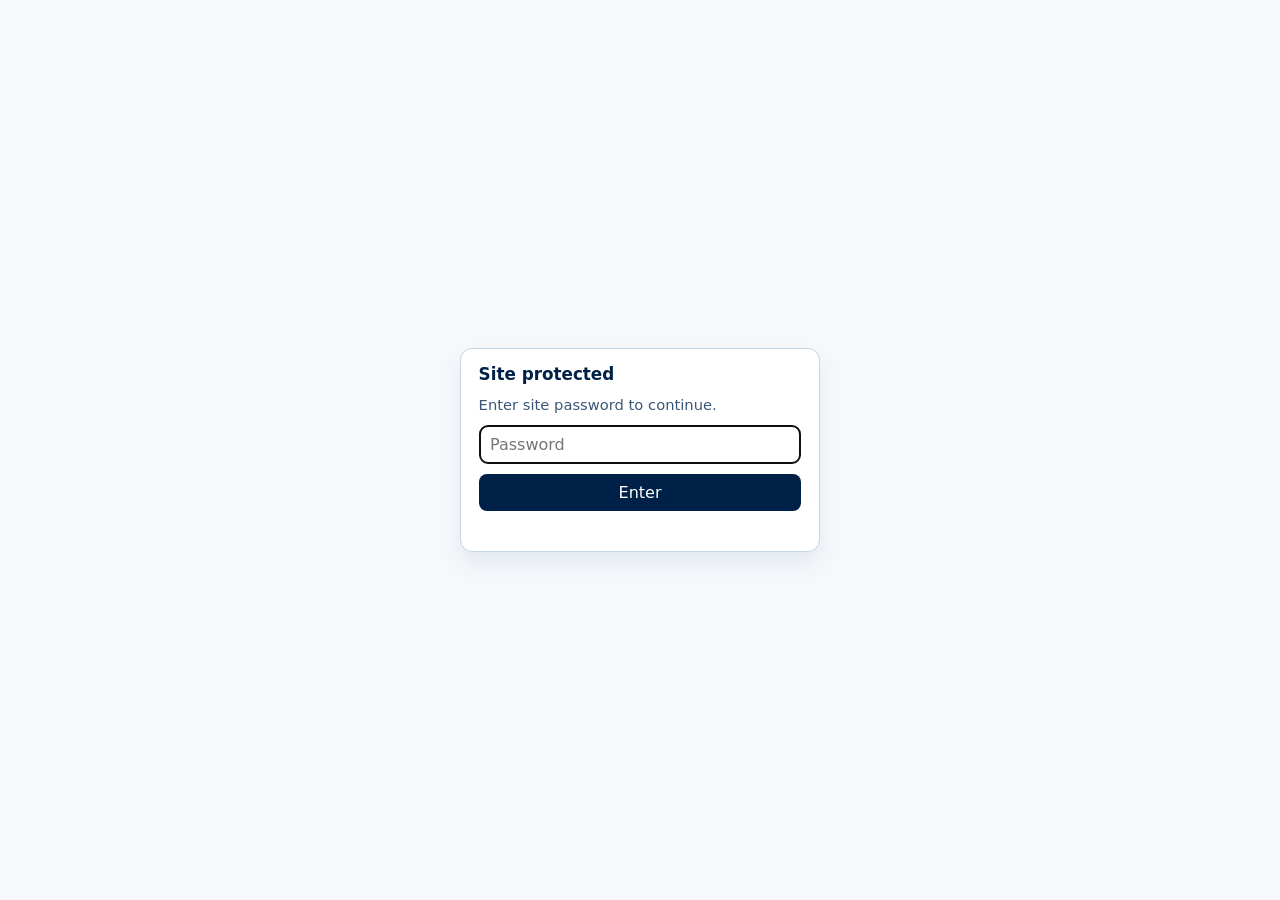
<file: index.html>
<!doctype html>
<html lang="en">
  <head>
    <meta charset="UTF-8" />
    <meta name="viewport" content="width=device-width, initial-scale=1" />
    <title>Abundant Illinois</title>
    <meta
      name="description"
      content="Abundant Illinois provides nonpartisan policy guidance and coalition advocacy for housing affordability and abundance."
    />
    <script>
      (function () {
        const key = "ai_preview_auth";
        if (window.sessionStorage.getItem(key) === "1") return;

        const style = document.createElement("style");
        style.textContent =
          "body{visibility:hidden!important;}#ai-auth-overlay{position:fixed;inset:0;display:grid;place-items:center;background:#f6f9fc;color:#002147;font-family:system-ui,sans-serif;z-index:2147483647;}#ai-auth-card{width:min(92vw,360px);padding:1rem 1.1rem;border:1px solid #c8d6e6;border-radius:12px;background:#fff;box-shadow:0 12px 24px rgba(0,33,71,.08)}#ai-auth-card h1{margin:0 0 .65rem;font-size:1.05rem}#ai-auth-card p{margin:0 0 .8rem;color:#3b5676;font-size:.92rem}#ai-auth-card input{width:100%;padding:.55rem .65rem;border:1px solid #b9cadd;border-radius:8px;font:inherit;box-sizing:border-box}#ai-auth-card button{margin-top:.65rem;width:100%;padding:.55rem .65rem;border:0;border-radius:8px;background:#002147;color:#fff;font:inherit;cursor:pointer}#ai-auth-error{margin-top:.55rem;color:#8a1e1e;font-size:.85rem;min-height:1.1em}";
        document.head.appendChild(style);

        const overlay = document.createElement("div");
        overlay.id = "ai-auth-overlay";
        overlay.innerHTML =
          '<form id="ai-auth-card"><h1>Site protected</h1><p>Enter site password to continue.</p><input id="ai-auth-input" type="password" autocomplete="current-password" placeholder="Password" /><button type="submit">Enter</button><div id="ai-auth-error" aria-live="polite"></div></form>';
        document.documentElement.appendChild(overlay);

        const form = overlay.querySelector("#ai-auth-card");
        const input = overlay.querySelector("#ai-auth-input");
        const error = overlay.querySelector("#ai-auth-error");
        input.focus();

        form.addEventListener("submit", function (event) {
          event.preventDefault();
          if (input.value === "build2026") {
            window.sessionStorage.setItem(key, "1");
            overlay.remove();
            style.remove();
            return;
          }
          window.sessionStorage.removeItem(key);
          error.textContent = "Incorrect password.";
          input.select();
        });
      })();
    </script>
    <link rel="preconnect" href="https://fonts.googleapis.com" />
    <link rel="preconnect" href="https://fonts.gstatic.com" crossorigin />
    <link href="https://fonts.googleapis.com/css2?family=Public+Sans:wght@400;500;600;700&display=swap" rel="stylesheet" />
    <link rel="icon" type="image/png" href="/abundantil%20fav.png" />
    <link rel="stylesheet" href="home.css" />
  </head>
  <body>
    <a class="skip-link" href="#main">Skip to content</a>

    <header class="site-header site-header-home">
      <div class="wrap header-row header-row-home">
        <a class="brand brand-home" href="/" aria-label="Abundant Illinois home">
          <img class="brand-logo" src="/abundantil%20logo.png" alt="Abundant Illinois" />
          <span class="brand-wordmark"><strong>ABUNDANT</strong> <span>ILLINOIS</span></span>
        </a>
      </div>
    </header>

    <main id="main">
      <section class="hero">
        <div class="wrap wrap-narrow">
          <p class="eyebrow">Statewide Coalition</p>
          <h1>Nonpartisan guidance for affordability and abundance across Illinois.</h1>
          <p class="lead">
            Abundant Illinois convenes supporters, translates policy into practical tools, and helps residents and organizations engage to help ensure Illinois is a place where people of all incomes can live, work, and thrive.
          </p>
        </div>
      </section>

      <section class="section panel">
        <div class="wrap wrap-narrow">
          <h2 class="section-heading">Current Policy Focus:</h2>
          <a class="entry-card entry-card-split entry-card-link" href="/housing/" aria-label="Go to Illinois BUILD Plan housing page">
            <div class="entry-copy">
              <h2>Illinois BUILD Plan</h2>
              <p>
                Read the coalition letter, explore the fact sheet, and take action in support of statewide housing affordability reforms.
              </p>
              <span class="btn btn-primary">Housing Page</span>
            </div>
            <div class="entry-image" aria-hidden="true">
              <img src="/housing-image.jpg" alt="" loading="lazy" decoding="async" />
            </div>
          </a>
        </div>
      </section>
    </main>

    <footer class="site-footer">
      <div class="wrap foot-row">
        <p>© 2026 Abundant Illinois</p>
      </div>
    </footer>
  </body>
</html>
</file>
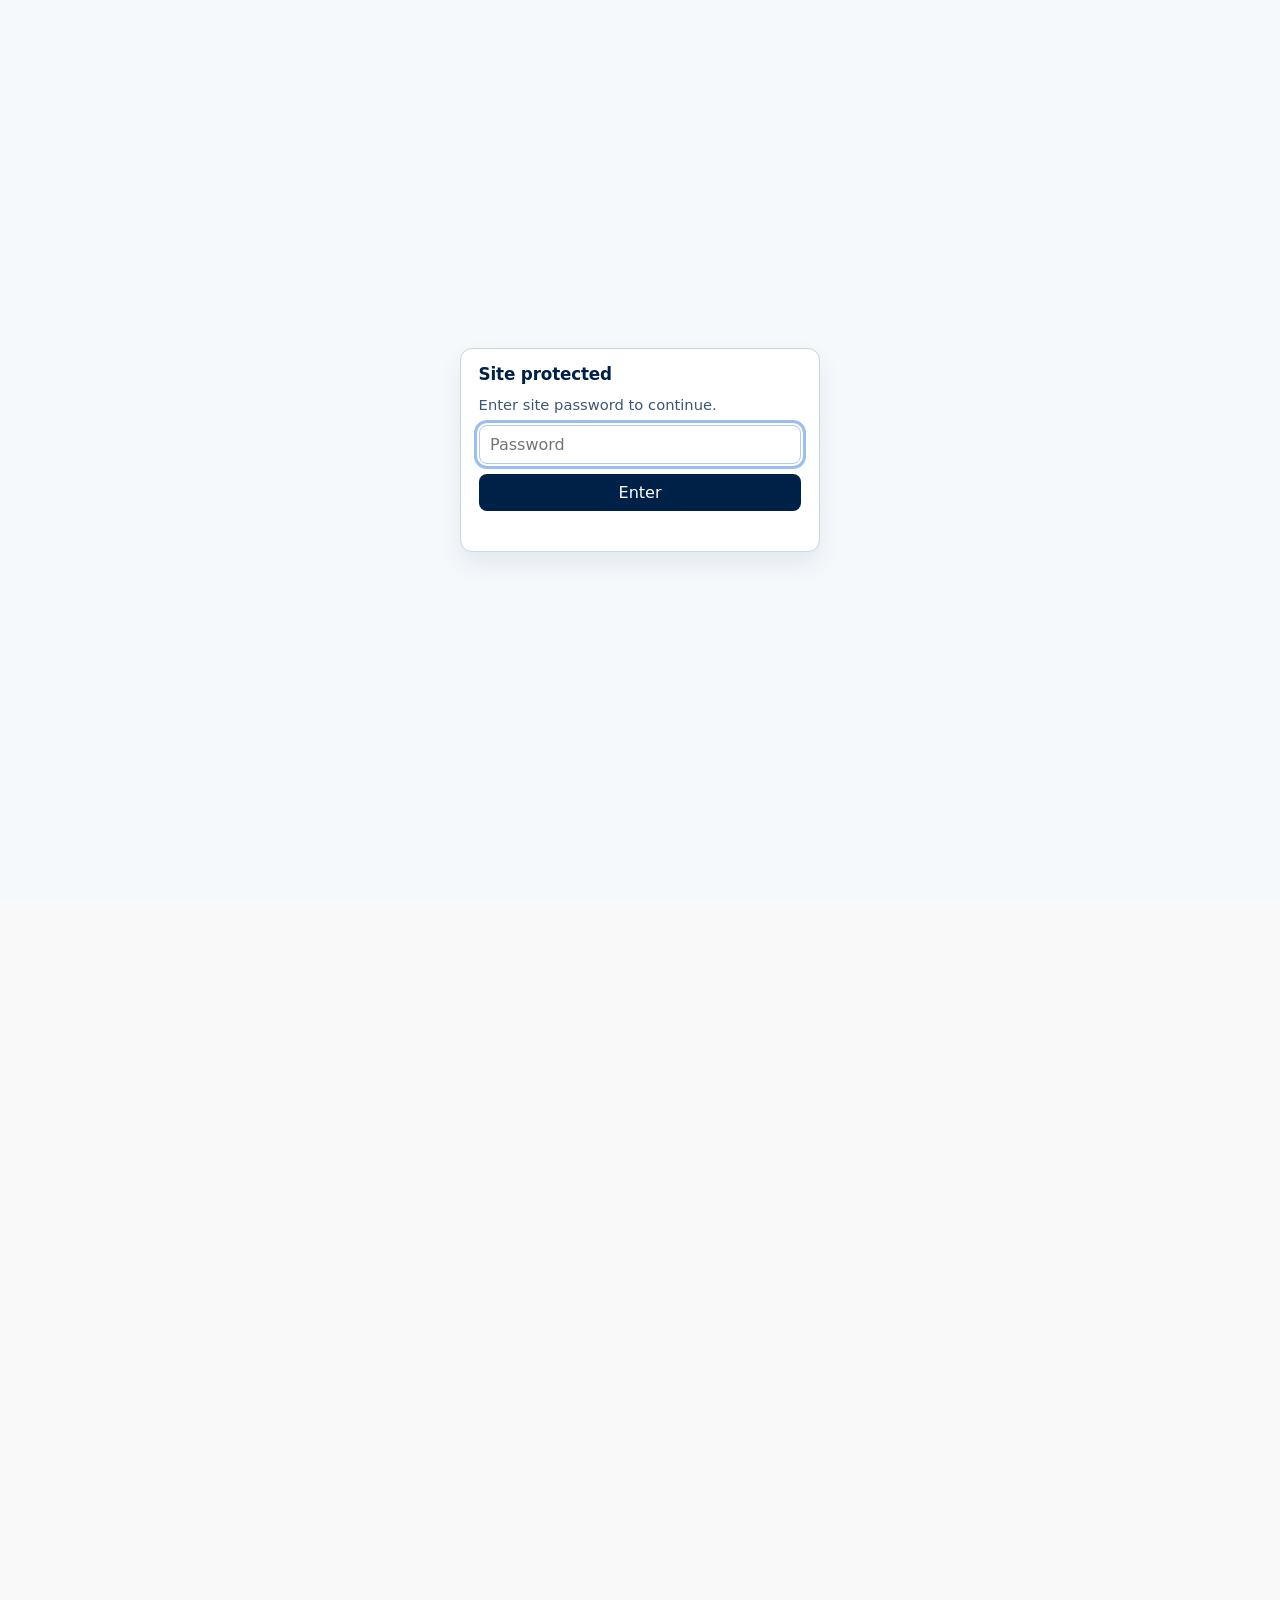
<file: housing/index.html>
<!doctype html>
<html lang="en">
  <head>
    <meta charset="UTF-8" />
    <meta name="viewport" content="width=device-width, initial-scale=1" />
    <title>Illinois BUILD Plan | Abundant Illinois</title>
    <meta
      name="description"
      content="Abundant Illinois: nonpartisan guidance, coalition resources, and action tools supporting the Illinois BUILD Plan and housing affordability."
    />
    <script>
      (function () {
        const key = "ai_preview_auth";
        if (window.sessionStorage.getItem(key) === "1") return;

        const style = document.createElement("style");
        style.textContent =
          "body{visibility:hidden!important;}#ai-auth-overlay{position:fixed;inset:0;display:grid;place-items:center;background:#f6f9fc;color:#002147;font-family:system-ui,sans-serif;z-index:2147483647;}#ai-auth-card{width:min(92vw,360px);padding:1rem 1.1rem;border:1px solid #c8d6e6;border-radius:12px;background:#fff;box-shadow:0 12px 24px rgba(0,33,71,.08)}#ai-auth-card h1{margin:0 0 .65rem;font-size:1.05rem}#ai-auth-card p{margin:0 0 .8rem;color:#3b5676;font-size:.92rem}#ai-auth-card input{width:100%;padding:.55rem .65rem;border:1px solid #b9cadd;border-radius:8px;font:inherit;box-sizing:border-box}#ai-auth-card button{margin-top:.65rem;width:100%;padding:.55rem .65rem;border:0;border-radius:8px;background:#002147;color:#fff;font:inherit;cursor:pointer}#ai-auth-error{margin-top:.55rem;color:#8a1e1e;font-size:.85rem;min-height:1.1em}";
        document.head.appendChild(style);

        const overlay = document.createElement("div");
        overlay.id = "ai-auth-overlay";
        overlay.innerHTML =
          '<form id="ai-auth-card"><h1>Site protected</h1><p>Enter site password to continue.</p><input id="ai-auth-input" type="password" autocomplete="current-password" placeholder="Password" /><button type="submit">Enter</button><div id="ai-auth-error" aria-live="polite"></div></form>';
        document.documentElement.appendChild(overlay);

        const form = overlay.querySelector("#ai-auth-card");
        const input = overlay.querySelector("#ai-auth-input");
        const error = overlay.querySelector("#ai-auth-error");
        input.focus();

        form.addEventListener("submit", function (event) {
          event.preventDefault();
          if (input.value === "build2026") {
            window.sessionStorage.setItem(key, "1");
            overlay.remove();
            style.remove();
            return;
          }
          window.sessionStorage.removeItem(key);
          error.textContent = "Incorrect password.";
          input.select();
        });
      })();
    </script>
    <link rel="preconnect" href="https://fonts.googleapis.com" />
    <link rel="preconnect" href="https://fonts.gstatic.com" crossorigin />
    <link href="https://fonts.googleapis.com/css2?family=Public+Sans:wght@400;500;600;700&display=swap" rel="stylesheet" />
    <link rel="icon" type="image/png" href="/abundantil%20fav.png" />
    <link rel="stylesheet" href="styles.css" />
  </head>
  <body>
    <a class="skip-link" href="#main">Skip to content</a>

    <header class="site-header">
      <div class="wrap header-row">
        <a class="brand brand-housing" href="/" aria-label="Abundant Illinois home">
          <img class="brand-logo" src="/abundantil%20logo.png" alt="Abundant Illinois" />
          <span class="brand-wordmark"><strong>ABUNDANT</strong> <span>ILLINOIS</span></span>
        </a>
        <button class="menu-toggle" type="button" aria-expanded="false" aria-controls="site-nav" aria-label="Open navigation menu">
          <span class="menu-icon" aria-hidden="true">☰</span>
        </button>
        <nav class="site-nav" id="site-nav" aria-label="Primary">
          <a href="#overview">Overview</a>
          <a href="#facts">Fact Sheet</a>
          <a href="#letter">Letter</a>
          <a href="#supporters">Supporters</a>
          <a href="#myths">Myths</a>
          <a href="#resources">Resources</a>
          <a href="/housing/take-action/">Take Action</a>
        </nav>
      </div>
    </header>

    <main id="main">
      <section class="hero" id="overview">
        <div class="wrap">
          <div class="hero-split" role="region" aria-label="Illinois BUILD Plan overview">
            <div class="hero-copy">
              <p class="eyebrow">Illinois BUILD Plan</p>
              <h1>Housing affordability and abundance for Illinois</h1>
              <p class="lead">
                Illinois faces a statewide housing shortage that is driving up costs for working families, seniors, and young people.
                Governor Pritzker's BUILD Plan is an urgent, practical framework to expand housing supply, legalize more attainable
                housing types, and reduce barriers that prevent homes from being built. This page provides clear, nonpartisan guidance
                and coalition resources to help advance that work. Our coalition supports enactment of BUILD legislation to strengthen
                local economies, improve affordability, and help ensure Illinois is a place where people of all incomes can live, work,
                and thrive.
              </p>
              <div class="hero-actions">
                <a class="btn btn-primary" href="#letter">Read The Letter</a>
                <a class="btn btn-soft" href="#supporters">Join The Coalition</a>
              </div>
            </div>
            <div class="hero-image" aria-hidden="true">
              <img src="/housing-image.jpg" alt="" loading="eager" decoding="async" />
            </div>
          </div>
        </div>
      </section>

      <section class="section" id="facts">
        <div class="wrap">
          <h2>Fact Sheet</h2>
          <div class="fact-grid">
            <article class="fact-card">
              <h3>Statewide standards with local implementation</h3>
              <p>
                BUILD can establish a predictable statewide baseline while preserving local planning choices and infrastructure coordination.
              </p>
            </article>
            <article class="fact-card">
              <h3>Housing supply is an affordability issue</h3>
              <p>
                Expanding legal pathways for homes across price points is core to reducing long-term cost pressure on households.
              </p>
            </article>
            <article class="fact-card">
              <h3>Incremental housing broadens participation</h3>
              <p>
                Missing-middle and ADU reforms support homeowners, nonprofits, and small builders in addition to larger developers.
              </p>
            </article>
            <article class="fact-card">
              <h3>Predictability improves planning outcomes</h3>
              <p>
                Clear permitting expectations reduce uncertainty, improve timelines, and help communities plan growth responsibly.
              </p>
            </article>
            <article class="fact-card">
              <h3>Illinois faces a measurable housing supply gap</h3>
              <p>
                The state's affordability crisis reflects a real production shortfall, requiring sustained homebuilding across regions and housing types.
              </p>
            </article>
            <article class="fact-card">
              <h3>Affordability and economic growth are linked</h3>
              <p>
                When homes are unavailable or unaffordable, employers struggle to attract workers and communities lose long-term competitiveness.
              </p>
            </article>
          </div>
        </div>
      </section>

      <section class="section panel" id="letter">
        <div class="wrap">
          <h2>Coalition Letter</h2>
          <article class="letter letter-full" id="letter-text">
            <p>Dear Members of the Illinois General Assembly,</p>
            <p>
              We write as organizations, civic leaders, housing practitioners, employers, and residents from across Illinois to express
              our strong support for Governor JB Pritzker's Building Up Illinois Developments (BUILD) plan. Illinois families in every
              region are facing rising housing costs, limited options, and increasing pressure on household budgets. Too many workers
              cannot afford to live near jobs. Too many seniors cannot downsize in their own communities. Too many young families are
              priced out before they can put down roots.
            </p>
            <p>
              BUILD is a practical response to this statewide challenge. It aims to expand housing supply, legalize more attainable
              housing types, and reduce unnecessary barriers that prevent homes from being built. These are not abstract reforms. They
              are the basic tools Illinois needs to produce homes people can actually afford.
            </p>
            <p>
              We support policies that allow missing-middle housing, expand opportunities for accessory dwelling units, and create more 
              predictable approval pathways. We need to build <a href="https://www.illinoisepi.org/2025/06/24/you-cant-buy-what-you-cant-afford-illinois-housing-shortage-and-ways-to-fix-it/" target="_blank" rel="noopener noreferrer">227,000 new homes</a> over the next five years to keep pace with demand; we’ll 
              only accomplish this if we work together to that end. Illinois cannot solve a statewide housing shortage one variance at a time.
            </p>
            <p>
              We also recognize municipal concerns about infrastructure, administration, and implementation capacity. Those concerns are
              real, and they are best addressed by clear standards, transparent timelines, and technical support, not by preserving
              rules that prevent homes from being built. A stronger statewide housing framework will help communities plan proactively,
              reduce uncertainty for residents and builders, and align housing growth with economic development goals. These reforms
              will help teachers, nurses, tradespeople, and students find stable homes in every region.
            </p>
            <p>
              We respectfully urge you to support and advance BUILD legislation during this session. Passing these reforms will
              strengthen local economies, improve affordability, and help ensure that Illinois is a place where people of all incomes
              can live, work, and thrive.
            </p>
            <p>Sincerely,<br />The Abundant Illinois Coalition</p>
          </article>
        </div>
      </section>

      <section class="section" id="supporters">
        <div class="wrap">
          <h2>Coalition Supporters</h2>
          <div class="supporter-grid">
            <span>[Housing Industry]</span>
            <span>[Realtor Association]</span>
            <span>[Equity Group]</span>
            <span>[Regional Urbanist]</span>
            <span>[Transit Advocate]</span>
            <button class="supporter-join-pill" type="button" data-open-join data-sign-type="organization">Join The Coalition</button>
          </div>
          <blockquote class="supporter-quote">
            <p>
              "For the past six years, our members have been the leading voice at the Capitol and in local city and village halls advocating for common-sense solutions to our state's housing crisis. We are pleased to see the governor embrace the roadmap we have proposed - specifically the expansion of ADUs and zoning flexibility for 'missing middle' housing."
            </p>
            <cite><a href="https://chicagoagentmagazine.com/2026/02/18/pritzker-comprehensive-housing-plan/" target="_blank" rel="noopener noreferrer">Jeff Baker</a>, CEO of Illinois REALTORS</cite>
          </blockquote>
        </div>
      </section>

      <section class="section panel" id="myths">
        <div class="wrap">
          <h2>Myths and Reality</h2>
          <div class="fact-grid">
            <article class="fact-card">
              <h3>Myth: More homes do not improve affordability.</h3>
              <p>
                <strong>Reality:</strong> Expanding supply across housing types is a core strategy for reducing long-term cost pressure.
                <br />
                <span class="fact-source">(<a href="https://www.theatlantic.com/ideas/2026/02/housing-crisis-rich-poor-building/686086/" target="_blank" rel="noopener noreferrer">The Atlantic</a>; <a href="https://www.journals.uchicago.edu/doi/full/10.1086/733977" target="_blank" rel="noopener noreferrer">Journal of Political Economy</a>)</span>
              </p>
            </article>
            <article class="fact-card">
              <h3>Myth: Housing reforms only benefit large developers.</h3>
              <p>
                <strong>Reality:</strong> Missing-middle and ADU pathways create opportunities for homeowners, nonprofits, and small builders.
                <br />
                <span class="fact-source">(<a href="https://www.nlc.org/article/2024/01/23/what-is-missing-middle-housing/" target="_blank" rel="noopener noreferrer">National League of Cities</a>; <a href="https://ternercenter.berkeley.edu/research-and-policy/unlocking-missing-middle/" target="_blank" rel="noopener noreferrer">Terner Center</a>)</span>
              </p>
            </article>
            <article class="fact-card">
              <h3>Myth: Predictable standards prevent local planning.</h3>
              <p>
                <strong>Reality:</strong> A clear statewide baseline can coexist with local implementation and infrastructure planning.
                <br />
                <span class="fact-source">(<a href="https://www.pew.org/en/research-and-analysis/articles/2025/09/15/state-legislatures-make-bipartisan-breakthroughs-on-policies-that-promote-housing" target="_blank" rel="noopener noreferrer">Pew</a>)</span>
              </p>
            </article>
            <article class="fact-card">
              <h3>Myth: Incremental infill creates unmanaged growth.</h3>
              <p>
                <strong>Reality:</strong> Transparent rules reduce uncertainty and support better long-range planning outcomes.
                <br />
                <span class="fact-source">(<a href="https://www.pew.org/en/research-and-analysis/issue-briefs/2024/08/reforms-spur-faster-housing-approvals-in-california" target="_blank" rel="noopener noreferrer">Pew</a>; <a href="https://archive.strongtowns.org/journal/2024/5/6/how-to-start-strengthening-your-town-with-incremental-development" target="_blank" rel="noopener noreferrer">Strong Towns</a>)</span>
              </p>
            </article>
          </div>
        </div>
      </section>

      <section class="section" id="video">
        <div class="wrap">
          <h2>BUILD Plan Introduction</h2>
          <p class="section-intro">From Gov. Pritzker's State of the State address.</p>
          <div class="video-wrap">
            <iframe
              src="https://www.youtube-nocookie.com/embed/NgNH-Ry87s4"
              title="Abundant Illinois Housing Briefing"
              loading="lazy"
              allow="accelerometer; autoplay; clipboard-write; encrypted-media; gyroscope; picture-in-picture; web-share"
              referrerpolicy="strict-origin-when-cross-origin"
              allowfullscreen
            ></iframe>
          </div>
        </div>
      </section>

      <section class="section" id="resources">
        <div class="wrap">
          <h2>Statements & Resources</h2>
          <div class="resource-grid">
            <a class="resource-card-link" href="/housing/take-action/#key-bills">
              <h3>Track Key BUILD Bills</h3>
              <p>View concise summaries and direct bill links for the core BUILD legislation on our Take Action page.</p>
            </a>
            <a class="resource-card-link" href="https://www.illinoisrealtors.org/blog/governor-jb-pritzker-included-illinois-realtors-long-standing-housing-priorities-in-his-2026-state-budget/" target="_blank" rel="noopener noreferrer">
              <h3>Illinois REALTORS Statement on 2026 Budget Housing Priorities</h3>
              <p>Public statement highlighting support for key housing supply priorities in the Governor's budget framework.</p>
            </a>
            <a class="resource-card-link" href="https://www.illinoisrealtors.org/advocacy/housing/" target="_blank" rel="noopener noreferrer">
              <h3>Illinois REALTORS Housing Advocacy Hub</h3>
              <p>Central page outlining policy positions and advocacy materials related to housing affordability and production.</p>
            </a>
            <a class="resource-card-link" href="https://www.chicagotribune.com/2026/02/26/kam-buckner-jb-pritzker-illinois-housing-supply-local-authority-zoning/" target="_blank" rel="noopener noreferrer">
              <h3>Chicago Tribune Editorial Board: Illinois Confronts Its Housing Shortage - At Last</h3>
              <p>Editorial board perspective supporting statewide housing reforms to expand supply and improve affordability across Illinois.</p>
            </a>
            <a class="resource-card-link" href="https://housingactionil.org/blog/2026/02/19/statement-on-building-up-illinois-developments-from-housing-organizations/" target="_blank" rel="noopener noreferrer">
              <h3>Housing Action Illinois: BUILD Statement from Housing Organizations</h3>
              <p>Coalition-facing statement describing support from housing-focused organizations for BUILD reforms.</p>
            </a>
            <a class="resource-card-link" href="https://www.illinoisepi.org/2025/06/24/you-cant-buy-what-you-cant-afford-illinois-housing-shortage-and-ways-to-fix-it/" target="_blank" rel="noopener noreferrer">
              <h3>Illinois EPI: Housing Shortage and Affordability Analysis</h3>
              <p>Research-focused summary of Illinois housing supply constraints and policy options to address affordability pressures.</p>
            </a>
            <a class="resource-card-link" href="https://citythatworks.substack.com/p/governor-pritzkers-housing-plan-takes" target="_blank" rel="noopener noreferrer">
              <h3>City That Works: Commentary on Governor Pritzker's Housing Plan</h3>
              <p>Policy commentary discussing the structure and implications of the Governor's statewide housing proposal.</p>
            </a>
          </div>
        </div>
      </section>
    </main>

    <div class="modal-backdrop" id="join-modal" aria-hidden="true">
      <div class="modal" role="dialog" aria-modal="true" aria-labelledby="join-modal-title">
        <button class="modal-close" type="button" data-close-join aria-label="Close">×</button>
        <h2 id="join-modal-title">Join The Coalition</h2>
        <p class="section-intro">Sign in support of the Illinois BUILD Plan as an organization or an individual.</p>

        <form id="join-form">
          <fieldset>
            <legend>Sign as</legend>
            <label><input type="radio" name="support_type" value="organization" checked /> Organization</label>
            <label><input type="radio" name="support_type" value="individual" /> Individual</label>
          </fieldset>

          <label>
            Name
            <input required name="name" type="text" />
          </label>

          <label class="org-only">
            Organization Name
            <input name="organization" type="text" />
          </label>

          <label>
            Email
            <input required name="email" type="email" />
          </label>

          <label>
            City / Region
            <input name="region" type="text" />
          </label>

          <label class="org-only">
            Website
            <input name="website" type="url" placeholder="https://" />
          </label>

          <button class="btn btn-primary" type="submit">Submit Sign-On</button>
          <p class="note" id="join-note">Submit once and we will follow up with next steps.</p>
          <p class="note">Questions about joining the coalition? Email <a href="mailto:abundantillinois@gmail.com">abundantillinois@gmail.com</a>.</p>
        </form>
      </div>
    </div>

    <footer class="site-footer">
      <div class="wrap foot-row">
        <p>© 2026 Abundant Illinois</p>
      </div>
    </footer>

    <script src="script.js"></script>
  </body>
</html>
</file>
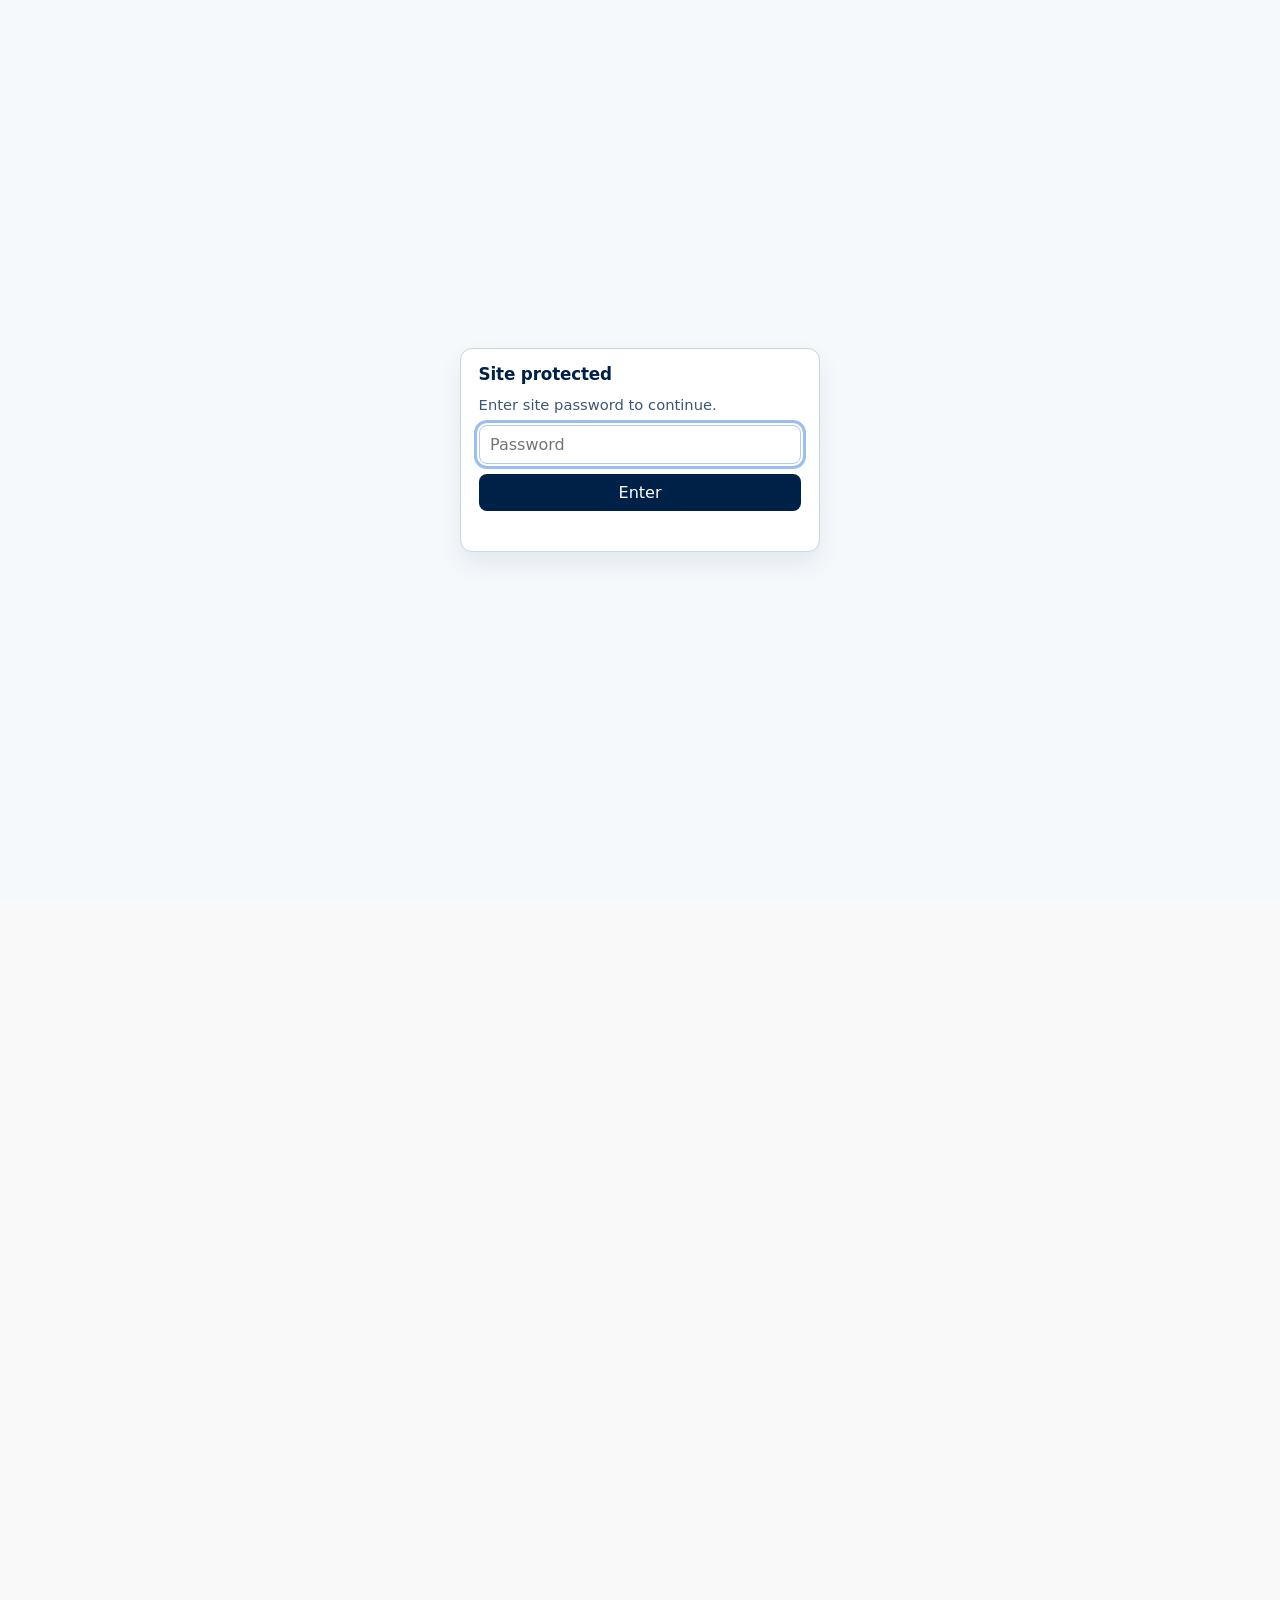
<file: housing/take-action/index.html>
<!doctype html>
<html lang="en">
  <head>
    <meta charset="UTF-8" />
    <meta name="viewport" content="width=device-width, initial-scale=1" />
    <title>Take Action | Illinois BUILD Plan</title>
    <meta
      name="description"
      content="Take action in support of Illinois BUILD Plan housing affordability reforms: contact your legislator and sign the coalition letter."
    />
    <script>
      (function () {
        const key = "ai_preview_auth";
        if (window.sessionStorage.getItem(key) === "1") return;

        const style = document.createElement("style");
        style.textContent =
          "body{visibility:hidden!important;}#ai-auth-overlay{position:fixed;inset:0;display:grid;place-items:center;background:#f6f9fc;color:#002147;font-family:system-ui,sans-serif;z-index:2147483647;}#ai-auth-card{width:min(92vw,360px);padding:1rem 1.1rem;border:1px solid #c8d6e6;border-radius:12px;background:#fff;box-shadow:0 12px 24px rgba(0,33,71,.08)}#ai-auth-card h1{margin:0 0 .65rem;font-size:1.05rem}#ai-auth-card p{margin:0 0 .8rem;color:#3b5676;font-size:.92rem}#ai-auth-card input{width:100%;padding:.55rem .65rem;border:1px solid #b9cadd;border-radius:8px;font:inherit;box-sizing:border-box}#ai-auth-card button{margin-top:.65rem;width:100%;padding:.55rem .65rem;border:0;border-radius:8px;background:#002147;color:#fff;font:inherit;cursor:pointer}#ai-auth-error{margin-top:.55rem;color:#8a1e1e;font-size:.85rem;min-height:1.1em}";
        document.head.appendChild(style);

        const overlay = document.createElement("div");
        overlay.id = "ai-auth-overlay";
        overlay.innerHTML =
          '<form id="ai-auth-card"><h1>Site protected</h1><p>Enter site password to continue.</p><input id="ai-auth-input" type="password" autocomplete="current-password" placeholder="Password" /><button type="submit">Enter</button><div id="ai-auth-error" aria-live="polite"></div></form>';
        document.documentElement.appendChild(overlay);

        const form = overlay.querySelector("#ai-auth-card");
        const input = overlay.querySelector("#ai-auth-input");
        const error = overlay.querySelector("#ai-auth-error");
        input.focus();

        form.addEventListener("submit", function (event) {
          event.preventDefault();
          if (input.value === "build2026") {
            window.sessionStorage.setItem(key, "1");
            overlay.remove();
            style.remove();
            return;
          }
          window.sessionStorage.removeItem(key);
          error.textContent = "Incorrect password.";
          input.select();
        });
      })();
    </script>
    <link rel="preconnect" href="https://fonts.googleapis.com" />
    <link rel="preconnect" href="https://fonts.gstatic.com" crossorigin />
    <link href="https://fonts.googleapis.com/css2?family=Public+Sans:wght@400;500;600;700&display=swap" rel="stylesheet" />
    <link rel="icon" type="image/png" href="/abundantil%20fav.png" />
    <link rel="stylesheet" href="../styles.css" />
  </head>
  <body>
    <a class="skip-link" href="#main">Skip to content</a>

    <header class="site-header">
      <div class="wrap header-row">
        <a class="brand brand-housing" href="/" aria-label="Abundant Illinois home">
          <img class="brand-logo" src="/abundantil%20logo.png" alt="Abundant Illinois" />
          <span class="brand-wordmark"><strong>ABUNDANT</strong> <span>ILLINOIS</span></span>
        </a>
        <button class="menu-toggle" type="button" aria-expanded="false" aria-controls="site-nav" aria-label="Open navigation menu">
          <span class="menu-icon" aria-hidden="true">☰</span>
        </button>
        <nav class="site-nav" id="site-nav" aria-label="Primary">
          <a href="/housing/#overview">Overview</a>
          <a href="/housing/#facts">Fact Sheet</a>
          <a href="/housing/#letter">Letter</a>
          <a href="/housing/#supporters">Supporters</a>
          <a href="/housing/#myths">Myths</a>
          <a href="/housing/#resources">Resources</a>
          <a href="/housing/take-action/">Take Action</a>
        </nav>
      </div>
    </header>

    <main id="main">
      <section class="hero" id="overview">
        <div class="wrap action-hero">
          <p class="eyebrow">Take Action</p>
          <h1>Support the Illinois BUILD Plan</h1>
          <p class="lead">
            Use the links below to contact your legislators and add your support as an individual or on behalf of your organization.
          </p>
        </div>
      </section>

      <section class="section">
        <div class="wrap action-grid-two">
          <article class="fact-card action-card-clean">
            <h2>Sign The Letter</h2>
            <p>
              Add your support for BUILD as an individual or as an organization, and join the coalition backing enactment this session.
            </p>
            <div class="hero-actions">
              <button class="btn btn-primary" type="button" data-open-join data-sign-type="organization">Sign as Organization</button>
              <button class="btn btn-soft" type="button" data-open-join data-sign-type="individual">Sign as Individual</button>
              <a class="btn btn-soft" href="/housing/#letter">Read The Letter</a>
            </div>
          </article>

          <article class="fact-card action-card-clean contact-card">
            <div class="contact-split">
              <section class="contact-pane">
                <h2>Contact Your Legislator</h2>
                <p>
                  Ask your Senator and Representative to support BUILD legislation that strengthens housing affordability and abundance.
                </p>
                <a class="btn btn-primary" href="https://experience.arcgis.com/experience/b62f98ad44314d18ade2545833aa498a/" target="_blank" rel="noopener noreferrer">Find My Legislator</a>
              </section>
              <section class="contact-pane script-pane">
                <h2>Sample Script</h2>
                <p class="script-note">
                  "Hello, my name is [Name], and I live in [City]. I am asking [Legislator] to support BUILD housing reforms that increase housing supply across Illinois, including missing-middle housing and ADU pathways. Please prioritize practical policies that improve affordability and implementation clarity this session."
                </p>
              </section>
            </div>
          </article>

          <article class="fact-card action-card-clean" id="key-bills">
            <h2>Key BUILD Bills</h2>
            <p>Our coalition supports each of the following BUILD bills:</p>
            <div class="bills-grid">
              <article>
                <h3>Comprehensive Housing Reforms</h3>
                <p class="bill-name"><a href="https://www.ilga.gov/Legislation/BillStatus?GAID=18&DocNum=5626&DocTypeID=HB&LegId=0&SessionID=114" target="_blank" rel="noopener noreferrer">HB 5626: BUILD PACKAGE (OMNIBUS)</a></p>
                <p>Advances a comprehensive set of reforms including middle housing, ADUs, streamlined permitting, right-sized parking standards, and impact-fee consistency to expand housing supply statewide.</p>
              </article>
              <article>
                <h3>Middle Housing</h3>
                <p class="bill-name"><a href="https://www.ilga.gov/legislation/BillStatus?DocNum=4060&GAID=18&DocTypeID=SB&LegID=167733&SessionID=114" target="_blank" rel="noopener noreferrer">SB 4060: MUNI CD-MIDDLE HOUSING</a></p>
                <p>Legalizes middle-housing options on residential lots statewide and expands choice for duplexes, triplexes, fourplexes, and cottage clusters.</p>
              </article>
              <article>
                <h3>Building Codes - Stairs</h3>
                <p class="bill-name"><a href="https://www.ilga.gov/legislation/BillStatus?DocNum=4061&GAID=18&DocTypeID=SB&LegID=167735&SessionID=114" target="_blank" rel="noopener noreferrer">SB 4061: CTY/MUNI BUILDING CODES-STAIRS</a></p>
                <p>Enables single-stair multifamily buildings up to six stories with strong life-safety standards, supporting more practical small-site housing.</p>
              </article>
              <article>
                <h3>Impact Fee Standards</h3>
                <p class="bill-name"><a href="https://www.ilga.gov/legislation/BillStatus?DocNum=4062&GAID=18&DocTypeID=SB&LegID=167735&SessionID=114" target="_blank" rel="noopener noreferrer">SB 4062: IMPACT FEE STANDARDS</a></p>
                <p>Creates a consistent statewide framework for impact-fee calculations and public reporting, improving predictability for housing development.</p>
              </article>
              <article>
                <h3>Plans and Inspections</h3>
                <p class="bill-name"><a href="https://www.ilga.gov/legislation/BillStatus?DocNum=4063&GAID=18&DocTypeID=SB&LegID=167741&SessionID=114" target="_blank" rel="noopener noreferrer">SB 4063: MUNI CD-BUILDING PLANS/INSPECT</a></p>
                <p>Creates clearer review timelines and allows qualified third-party review or inspection to keep housing projects moving predictably.</p>
              </article>
              <article>
                <h3>Residential Parking</h3>
                <p class="bill-name"><a href="https://www.ilga.gov/legislation/BillStatus?DocNum=4064&GAID=18&DocTypeID=SB&LegID=167742&SessionID=114" target="_blank" rel="noopener noreferrer">SB 4064: MUNI CD-RESIDENTIAL PARKING</a></p>
                <p>Right-sizes parking standards so housing can be delivered at lower cost and with more flexibility for different project types.</p>
              </article>
              <article>
                <h3>Accessory Dwellings</h3>
                <p class="bill-name"><a href="https://www.ilga.gov/legislation/BillStatus?DocNum=4071&GAID=18&DocTypeID=SB&LegID=167864&SessionID=114" target="_blank" rel="noopener noreferrer">SB 4071: MUNI CD-ACCESSORY DWELLINGS</a></p>
                <p>Expands opportunities for ADUs across single-family areas, supporting gentle density and more housing choices for homeowners and renters.</p>
              </article>
            </div>
          </article>
        </div>
      </section>
    </main>

    <div class="modal-backdrop" id="join-modal" aria-hidden="true">
      <div class="modal" role="dialog" aria-modal="true" aria-labelledby="join-modal-title">
        <button class="modal-close" type="button" data-close-join aria-label="Close">×</button>
        <h2 id="join-modal-title">Join The Coalition</h2>
        <p class="section-intro">Sign in support of the Illinois BUILD Plan as an organization or an individual.</p>

        <form id="join-form">
          <fieldset>
            <legend>Sign as</legend>
            <label><input type="radio" name="support_type" value="organization" checked /> Organization</label>
            <label><input type="radio" name="support_type" value="individual" /> Individual</label>
          </fieldset>

          <label>
            Name
            <input required name="name" type="text" />
          </label>

          <label class="org-only">
            Organization Name
            <input name="organization" type="text" />
          </label>

          <label>
            Email
            <input required name="email" type="email" />
          </label>

          <label>
            City / Region
            <input name="region" type="text" />
          </label>

          <label class="org-only">
            Website
            <input name="website" type="url" placeholder="https://" />
          </label>

          <button class="btn btn-primary" type="submit">Submit Sign-On</button>
          <p class="note" id="join-note">Submit once and we will follow up with next steps.</p>
          <p class="note">Questions about joining the coalition? Email <a href="mailto:abundantillinois@gmail.com">abundantillinois@gmail.com</a>.</p>
        </form>
      </div>
    </div>

    <footer class="site-footer">
      <div class="wrap foot-row">
        <p>© 2026 Abundant Illinois</p>
      </div>
    </footer>

    <script src="../script.js"></script>
  </body>
</html>
</file>
<file: home.css>
:root {
  --font-sans: "Public Sans", "Inter", -apple-system, BlinkMacSystemFont, "Segoe UI", sans-serif;
  --color-primary: #002147;
  --color-bg: #f9f9f9;
  --color-accent-secondary: #0047ab;
  --color-border: #d2d8df;
  --surface: #ffffff;
  --muted: #4e5f74;
}

* {
  box-sizing: border-box;
}

body {
  margin: 0;
  font-family: var(--font-sans);
  background: var(--color-bg);
  color: var(--color-primary);
  line-height: 1.56;
}

.skip-link {
  position: absolute;
  left: -9999px;
}

.skip-link:focus {
  left: 1rem;
  top: 1rem;
  z-index: 100;
  background: #fff;
  border: 1px solid var(--color-border);
  border-radius: 6px;
  padding: 0.4rem 0.6rem;
}

.wrap {
  width: min(1120px, 92%);
  margin: 0 auto;
}

.site-header {
  position: sticky;
  top: 0;
  z-index: 50;
  border-bottom: 1px solid var(--color-border);
  background: color-mix(in srgb, var(--color-bg) 95%, transparent);
  backdrop-filter: blur(8px);
}

.header-row {
  display: flex;
  align-items: center;
  justify-content: space-between;
  gap: 1rem;
  padding: 1rem 0;
}

.brand {
  display: inline-flex;
  align-items: center;
  gap: 0.6rem;
  color: var(--color-primary);
  text-decoration: none;
  text-transform: uppercase;
  font-size: 0.9rem;
  font-weight: 600;
  letter-spacing: 0.12em;
}

.brand-mark {
  width: 14px;
  height: 14px;
  border-radius: 999px;
  background: var(--color-accent-secondary);
  box-shadow: inset 0 0 0 3px rgba(255, 255, 255, 0.75);
}

nav {
  display: flex;
  gap: 1.25rem;
  font-size: 0.92rem;
  font-weight: 500;
}

nav a {
  color: var(--color-primary);
  text-decoration: none;
}

nav a:hover {
  opacity: 0.72;
}

.hero {
  padding: 2.8rem 0 1.4rem;
}

.hero-shell {
  border: 1px solid var(--color-border);
  border-radius: 14px;
  background: var(--surface);
  box-shadow: 0 12px 28px rgba(0, 33, 71, 0.06);
  padding: clamp(1.1rem, 3vw, 2rem);
}

.eyebrow {
  margin: 0;
  color: var(--color-accent-secondary);
  text-transform: uppercase;
  letter-spacing: 0.09em;
  font-size: 0.76rem;
  font-weight: 700;
}

h1,
h2 {
  margin: 0;
  line-height: 1.18;
}

h1 {
  margin-top: 0.45rem;
  font-size: clamp(1.7rem, 4.3vw, 2.8rem);
}

h2 {
  font-size: clamp(1.3rem, 2.7vw, 1.9rem);
  margin-bottom: 0.6rem;
}

.lead,
p {
  color: var(--muted);
  max-width: 70ch;
}

.section {
  padding: 2.8rem 0;
}

.panel {
  border-top: 1px solid var(--color-border);
  border-bottom: 1px solid var(--color-border);
  background: #f2f6fb;
}

.entry-card {
  background: var(--surface);
  border: 1px solid var(--color-border);
  border-radius: 12px;
  box-shadow: 0 8px 22px rgba(0, 33, 71, 0.04);
  padding: 0;
  max-width: 920px;
  margin: 0 auto;
  overflow: hidden;
}

.btn {
  border-radius: 4px;
  border: 1px solid transparent;
  padding: 0.68rem 1rem;
  font: inherit;
  font-weight: 600;
  text-decoration: none;
  cursor: pointer;
  display: inline-block;
}

.btn-primary {
  background: var(--color-primary);
  color: #fff;
}

.btn-primary:hover {
  opacity: 0.92;
}

.site-footer {
  border-top: 1px solid var(--color-border);
}

.foot-row {
  display: flex;
  justify-content: center;
  align-items: center;
  text-align: center;
  gap: 0;
  padding: 1rem 0 1.4rem;
  color: var(--muted);
  font-size: 0.86rem;
}

@media (max-width: 900px) {
  .entry-card-split {
    grid-template-columns: 1fr;
  }

  .entry-image {
    border-left: 0;
    border-top: 1px solid var(--color-border);
  }
}

@media (max-width: 760px) {
  nav {
    display: none;
  }

  .foot-row {
    flex-direction: column;
  }
}


.entry-card-split {
  display: grid;
  grid-template-columns: 0.92fr 0.85fr;
  align-items: stretch;
  overflow: hidden;
}

.entry-copy {
  padding: 1rem;
}

.entry-image {
  border-left: 1px solid var(--color-border);
  align-self: stretch;
}

.entry-image img {
  width: 100%;
  height: 100%;
  object-fit: cover;
  display: block;
}

.brand-logo {
  display: block;
  height: 40px;
  width: auto;
  object-fit: contain;
}

@media (max-width: 760px) {
  .brand-logo {
    height: 36px;
  }
}

.section-heading {
  margin: 0 0 0.95rem;
}

.wrap-narrow {
  width: min(70ch, 92%);
  margin: 0 auto;
}


.site-header-home .header-row-home {
  justify-content: center;
}

.brand-home {
  text-transform: none;
  letter-spacing: 0.06em;
  gap: 0.65rem;
}

.brand-wordmark {
  display: inline-flex;
  align-items: baseline;
  gap: 0.35rem;
  font-size: 0.98rem;
}

.brand-wordmark strong {
  font-weight: 700;
}

.brand-wordmark span {
  font-weight: 500;
}


.entry-card-link {
  text-decoration: none;
  color: inherit;
  transition: transform 160ms ease, box-shadow 180ms ease, border-color 180ms ease;
}

.entry-card-link:hover {
  transform: translateY(-2px);
  box-shadow: 0 12px 28px rgba(0, 33, 71, 0.1);
  border-color: #b5c4d8;
}

.entry-card-link:focus-visible {
  outline: 3px solid #9abef1;
  outline-offset: 2px;
}
</file>
<file: housing/styles.css>
:root {
  --font-sans: "Public Sans", "Inter", -apple-system, BlinkMacSystemFont, "Segoe UI", sans-serif;
  --color-primary: #002147;
  --color-bg: #f9f9f9;
  --color-accent-secondary: #0047ab;
  --color-border: #d2d8df;
  --surface: #ffffff;
  --muted: #4e5f74;
}

* {
  box-sizing: border-box;
}

html {
  scroll-behavior: smooth;
}

body {
  margin: 0;
  font-family: var(--font-sans);
  background: var(--color-bg);
  color: var(--color-primary);
  line-height: 1.56;
}

@media (prefers-reduced-motion: reduce) {
  html {
    scroll-behavior: auto;
  }
}

.skip-link {
  position: absolute;
  left: -9999px;
}

.skip-link:focus {
  left: 1rem;
  top: 1rem;
  z-index: 100;
  background: #fff;
  border: 1px solid var(--color-border);
  border-radius: 6px;
  padding: 0.4rem 0.6rem;
}

.wrap {
  width: min(1120px, 92%);
  margin: 0 auto;
}

.site-header {
  position: sticky;
  top: 0;
  z-index: 50;
  border-bottom: 1px solid var(--color-border);
  background: color-mix(in srgb, var(--color-bg) 95%, transparent);
  backdrop-filter: blur(8px);
}

.header-row {
  display: flex;
  align-items: center;
  justify-content: space-between;
  gap: 1rem;
  padding: 1rem 0;
}

.brand {
  display: inline-flex;
  align-items: center;
  gap: 0.6rem;
  color: var(--color-primary);
  text-decoration: none;
  text-transform: uppercase;
  font-size: 0.9rem;
  font-weight: 600;
  letter-spacing: 0.12em;
}

.brand-mark {
  width: 14px;
  height: 14px;
  border-radius: 999px;
  background: var(--color-accent-secondary);
  box-shadow: inset 0 0 0 3px rgba(255, 255, 255, 0.75);
}

nav {
  display: flex;
  align-items: center;
  gap: 1.25rem;
  font-size: 0.92rem;
  font-weight: 500;
}

nav a {
  color: var(--color-primary);
  text-decoration: none;
}

nav a:hover {
  opacity: 0.72;
}

.hero {
  padding: 2.6rem 0 1.6rem;
}

.hero-split {
  display: grid;
  grid-template-columns: minmax(0, 1.08fr) minmax(0, 0.92fr);
  align-items: stretch;
  border: 1px solid var(--color-border);
  border-radius: 14px;
  overflow: hidden;
  background: var(--surface);
  box-shadow: 0 12px 28px rgba(0, 33, 71, 0.06);
}

.hero-copy {
  background: #f8fbff;
  color: var(--color-primary);
  padding: clamp(1.1rem, 3vw, 2.2rem);
}

.hero-image {
  min-height: 300px;
}

.hero-image img {
  width: 100%;
  height: 100%;
  object-fit: cover;
  display: block;
}

.eyebrow {
  margin: 0;
  color: var(--color-accent-secondary);
  text-transform: uppercase;
  letter-spacing: 0.09em;
  font-size: 0.76rem;
  font-weight: 700;
}

h1,
h2,
h3 {
  margin: 0;
  line-height: 1.18;
}

h1 {
  margin-top: 0.5rem;
  font-size: clamp(1.75rem, 4.2vw, 3rem);
  letter-spacing: -0.01em;
}

h2 {
  font-size: clamp(1.45rem, 3vw, 2.15rem);
  margin-bottom: 0.75rem;
}

h3 {
  font-size: 1.1rem;
}

.lead {
  max-width: 68ch;
  color: var(--muted);
  font-size: 1.08rem;
}

.section {
  padding: 3rem 0;
}

.panel {
  border-top: 1px solid var(--color-border);
  border-bottom: 1px solid var(--color-border);
  background: #f2f6fb;
}

.section-intro {
  max-width: 78ch;
  color: var(--muted);
  margin: 0.35rem 0 0.9rem;
}

.hero-actions {
  display: flex;
  flex-wrap: wrap;
  gap: 0.75rem;
  margin-top: 1.1rem;
}

.btn {
  border-radius: 4px;
  border: 1px solid transparent;
  padding: 0.68rem 1rem;
  font: inherit;
  font-weight: 600;
  text-decoration: none;
  cursor: pointer;
}

.btn-primary {
  background: var(--color-primary);
  color: #fff;
}

.btn-primary:hover {
  opacity: 0.92;
}

.btn-soft {
  background: #fff;
  color: var(--color-primary);
  border-color: var(--color-border);
}


.btn:focus-visible,
a:focus-visible,
input:focus-visible {
  outline: 3px solid #9abef1;
  outline-offset: 2px;
}

.video-wrap,
.fact-card,
.table-wrap,
.signon,
.action-card,
.script,
.resource-grid article {
  background: var(--surface);
  border: 1px solid var(--color-border);
  border-radius: 12px;
  box-shadow: 0 8px 22px rgba(0, 33, 71, 0.04);
}

.video-wrap {
  padding: 0.6rem;
}

.video-wrap iframe {
  width: 100%;
  aspect-ratio: 16 / 9;
  border: 0;
  border-radius: 8px;
}

.fact-grid {
  display: grid;
  grid-template-columns: repeat(2, minmax(0, 1fr));
  gap: 1rem;
}

.fact-card {
  padding: 1rem;
}

.fact-source {
  color: var(--muted);
  font-size: 0.88rem;
}

.fact-source a {
  color: inherit;
}

.table-wrap {
  overflow-x: auto;
}

table {
  width: 100%;
  border-collapse: collapse;
}

th,
td {
  text-align: left;
  border-bottom: 1px solid var(--color-border);
  padding: 0.75rem;
  font-size: 0.94rem;
}

th {
  color: var(--muted);
  font-size: 0.8rem;
  text-transform: uppercase;
  letter-spacing: 0.05em;
}

.split {
  display: grid;
  grid-template-columns: 1.4fr 1fr;
  gap: 1rem;
}

.letter,
.signon,
.script {
  padding: 1rem;
}


.letter {
  background: var(--surface);
  border: 1px solid var(--color-border);
  border-radius: 12px;
  box-shadow: 0 8px 22px rgba(0, 33, 71, 0.04);
  padding: 1rem;
  max-width: 860px;
  margin: 0 auto;
}

.letter p {
  margin: 0 0 1rem;
}

.signon form {
  display: grid;
  gap: 0.65rem;
}

label {
  display: grid;
  gap: 0.35rem;
  font-size: 0.9rem;
  color: var(--muted);
}

input {
  border: 1px solid var(--color-border);
  border-radius: 4px;
  background: #fff;
  padding: 0.56rem 0.65rem;
  font: inherit;
}

.note {
  font-size: 0.83rem;
  color: var(--muted);
}

.supporter-grid {
  display: grid;
  grid-template-columns: repeat(3, minmax(0, 1fr));
  gap: 0.75rem;
}

.supporter-grid span {
  border: 1px solid var(--color-border);
  border-radius: 999px;
  background: #fff;
  text-align: center;
  padding: 0.7rem 0.9rem;
  font-size: 0.92rem;
  font-weight: 600;
}

.action-card {
  display: grid;
  grid-template-columns: 1.2fr 1fr;
  gap: 1rem;
  padding: 1rem;
}

.script {
  background: #f7faff;
}

.resource-grid {
  display: grid;
  grid-template-columns: repeat(2, minmax(0, 1fr));
  gap: 1rem;
}

.resource-grid article {
  padding: 1rem;
}

.resource-grid h3 {
  margin-bottom: 0.35rem;
}


.site-footer {
  border-top: 1px solid var(--color-border);
}

.foot-row {
  display: flex;
  justify-content: center;
  align-items: center;
  text-align: center;
  gap: 0;
  padding: 1rem 0 1.4rem;
  color: var(--muted);
  font-size: 0.86rem;
}

@media (max-width: 980px) {
  .hero-split {
    grid-template-columns: 1fr;
  }

  .hero-image {
    max-height: 340px;
  }

  .split,
  .action-card,
  .resource-grid {
    grid-template-columns: 1fr;
  }

  .fact-grid,
  .supporter-grid {
    grid-template-columns: repeat(2, minmax(0, 1fr));
  }
}

@media (max-width: 760px) {
  nav {
    display: none;
  }

  .hero {
    padding-top: 2.6rem;
  }

  .fact-grid,
  .supporter-grid {
    grid-template-columns: 1fr;
  }

  .foot-row {
    flex-direction: column;
  }
}


.action-hero {
  border: 1px solid var(--color-border);
  border-radius: 12px;
  background: var(--surface);
  padding: 1.1rem;
}

.action-grid-two {
  display: grid;
  grid-template-columns: 1fr;
  gap: 1rem;
}

.modal-open {
  overflow: hidden;
}

.modal-backdrop {
  position: fixed;
  inset: 0;
  background: rgba(0, 20, 45, 0.5);
  display: none;
  align-items: center;
  justify-content: center;
  padding: 1rem;
  z-index: 1000;
}

.modal-backdrop[aria-hidden="false"] {
  display: flex;
}

.modal {
  width: min(620px, 100%);
  background: #fff;
  border: 1px solid var(--color-border);
  border-radius: 12px;
  padding: 1rem;
  position: relative;
}

.modal-close {
  position: absolute;
  top: 0.55rem;
  right: 0.55rem;
  border: 1px solid var(--color-border);
  background: #fff;
  border-radius: 6px;
  width: 32px;
  height: 32px;
  font-size: 1.2rem;
  line-height: 1;
  cursor: pointer;
}

#join-form {
  display: grid;
  gap: 0.7rem;
}

#join-form fieldset {
  border: 1px solid var(--color-border);
  border-radius: 8px;
  margin: 0;
  padding: 0.6rem;
  display: flex;
  gap: 1rem;
  flex-wrap: wrap;
}

#join-form legend {
  padding: 0 0.35rem;
  font-size: 0.84rem;
  color: var(--muted);
}

.hidden {
  display: none !important;
}

 .supporter-join-pill {
  grid-column: 1 / -1;
  width: 100%;
  border: 1px solid transparent;
  border-radius: 999px;
  background: var(--color-primary);
  text-align: center;
  padding: 0.75rem 0.9rem;
  font-size: 0.92rem;
  font-weight: 700;
  color: #fff;
  cursor: pointer;
}

.supporter-join-pill:hover {
  opacity: 0.92;
}

.action-card-clean {
  padding: 1.25rem;
}

.action-card-clean h2 {
  font-size: 1.5rem;
  margin-bottom: 0.65rem;
}

.action-card-clean p {
  margin: 0 0 1rem;
  color: var(--muted);
}

.contact-split {
  display: grid;
  grid-template-columns: 1fr 1fr;
  gap: 1.25rem;
}

.contact-split > div {
  min-width: 0;
}

.script-note {
  margin: 0;
  background: #f7faff;
  border: 1px solid var(--color-border);
  border-radius: 10px;
  padding: 0.9rem;
  line-height: 1.6;
}

.bills-grid {
  display: grid;
  grid-template-columns: repeat(2, minmax(0, 1fr));
  gap: 0.85rem;
  margin: 0.7rem 0 0.9rem;
}

.bills-grid article {
  border: 1px solid var(--color-border);
  border-radius: 10px;
  background: #fff;
  padding: 0.8rem;
  transition: transform 160ms ease, box-shadow 180ms ease, border-color 180ms ease;
}

.bills-grid article:hover {
  transform: translateY(-2px);
  border-color: #b5c4d8;
  box-shadow: 0 12px 24px rgba(0, 33, 71, 0.08);
}

.bills-grid h3 {
  margin: 0 0 0.2rem;
}

.bills-grid .bill-name {
  margin-bottom: 0.45rem;
  font-weight: 400;
}

.bills-grid .bill-name a {
  color: inherit;
  text-decoration: none;
}

.bills-grid .bill-name a:hover,
.bills-grid .bill-name a:focus-visible {
  text-decoration: underline;
}

.bills-grid p {
  margin: 0;
  font-size: 0.94rem;
}

@media (max-width: 980px) {
  .contact-split,
  .bills-grid {
    grid-template-columns: 1fr;
  }
}

/* Layout hardening fixes for letter and take-action cards */
.letter {
  width: min(900px, 100%);
  margin: 0 auto;
  padding: 1.5rem 1.6rem;
}

.letter > p {
  margin: 0 0 1rem;
  width: 100%;
  max-width: none;
}

.letter > p:last-child {
  margin-bottom: 0;
}

.contact-card {
  padding: 0;
  overflow: hidden;
}

.contact-split {
  display: grid;
  grid-template-columns: minmax(0, 1fr) minmax(0, 1fr);
  gap: 0;
}

.contact-pane {
  padding: 1.25rem;
}

.contact-pane + .contact-pane {
  border-left: 1px solid var(--color-border);
}

.contact-pane h2 {
  font-size: 1.35rem;
  margin-bottom: 0.6rem;
}

.contact-pane p {
  margin: 0 0 1rem;
}

.script-pane {
  background: #f7faff;
}

.script-note {
  margin: 0;
  font-size: 0.98rem;
  line-height: 1.6;
  color: var(--color-primary);
  background: transparent;
  border: 0;
  border-radius: 0;
  padding: 0;
}

@media (max-width: 980px) {
  .contact-split {
    grid-template-columns: 1fr;
  }

  .contact-pane + .contact-pane {
    border-left: 0;
    border-top: 1px solid var(--color-border);
  }
}

.brand-logo {
  display: block;
  height: 40px;
  width: auto;
  object-fit: contain;
}

@media (max-width: 760px) {
  .brand-logo {
    height: 36px;
  }
}


.menu-toggle {
  display: none;
  align-items: center;
  justify-content: center;
  width: 42px;
  height: 42px;
  border: 1px solid var(--color-border);
  border-radius: 8px;
  background: #fff;
  color: var(--color-primary);
  cursor: pointer;
}

.menu-icon {
  font-size: 1.2rem;
  line-height: 1;
}

@media (max-width: 760px) {
  .menu-toggle {
    display: inline-flex;
  }

  .header-row {
    position: relative;
  }

  .site-nav {
    display: none;
    position: absolute;
    top: calc(100% + 0.5rem);
    right: 0;
    width: min(320px, 92vw);
    background: #fff;
    border: 1px solid var(--color-border);
    border-radius: 10px;
    box-shadow: 0 10px 30px rgba(0, 33, 71, 0.12);
    padding: 0.3rem 0;
    z-index: 70;
    flex-direction: column;
    align-items: stretch;
    gap: 0;
  }

  .site-nav.is-open {
    display: flex;
  }

  .site-nav a {
    display: block;
    padding: 0.7rem 0.9rem;
  }

  .site-nav a + a {
    border-top: 1px solid var(--color-border);
  }
}


.supporter-quote {
  margin: 1rem 0 0;
  padding: 1rem 1.1rem;
  border-left: 4px solid var(--color-accent-secondary);
  background: #f7faff;
  border-radius: 10px;
}

.supporter-quote p {
  margin: 0 0 0.65rem;
  color: var(--color-primary);
}

.supporter-quote cite {
  font-style: normal;
  color: var(--muted);
  font-size: 0.93rem;
}

.supporter-quote a {
  color: var(--color-primary);
  font-weight: 600;
}


.brand-housing {
  text-transform: none;
  letter-spacing: 0.06em;
}

.brand-wordmark {
  display: inline-flex;
  align-items: baseline;
  gap: 0.35rem;
  font-size: 0.98rem;
}

.brand-wordmark strong {
  font-weight: 700;
}

.brand-wordmark span {
  font-weight: 500;
}



@media (max-width: 760px) {
  .brand-housing {
    gap: 0.45rem;
  }

  .brand-wordmark {
    display: inline-flex !important;
    font-size: 0.84rem;
    gap: 0.25rem;
    letter-spacing: 0.04em;
    white-space: nowrap;
  }

  .brand-logo {
    height: 32px;
  }
}
/* Modest interactive hovers for key advocacy sections */
#facts .fact-card,
#myths .fact-card,
#supporters .supporter-grid span {
  transition: transform 160ms ease, box-shadow 180ms ease, border-color 180ms ease;
}

#facts .fact-card:hover,
#myths .fact-card:hover,
#supporters .supporter-grid span:hover {
  transform: translateY(-2px);
  border-color: #b5c4d8;
  box-shadow: 0 12px 24px rgba(0, 33, 71, 0.08);
}

#supporters .supporter-join-pill {
  transition: transform 160ms ease, box-shadow 180ms ease, opacity 140ms ease;
}

#supporters .supporter-join-pill:hover {
  transform: translateY(-1px);
  box-shadow: 0 10px 20px rgba(0, 33, 71, 0.16);
}

.resource-card-link {
  display: block;
  background: var(--surface);
  border: 1px solid var(--color-border);
  border-radius: 12px;
  box-shadow: 0 8px 22px rgba(0, 33, 71, 0.04);
  padding: 1rem;
  text-decoration: none;
  color: inherit;
  transition: transform 160ms ease, box-shadow 180ms ease, border-color 180ms ease;
}

.resource-card-link:hover {
  transform: translateY(-2px);
  border-color: #b5c4d8;
  box-shadow: 0 12px 24px rgba(0, 33, 71, 0.09);
}

.resource-card-link:focus-visible {
  outline: 3px solid #9abef1;
  outline-offset: 2px;
}

.resource-card-link h3 {
  margin-bottom: 0.35rem;
  color: var(--color-primary);
  text-decoration-color: #aec7ef;
  text-decoration-thickness: 2px;
}

.resource-card-link p {
  margin: 0;
  color: var(--muted);
}
</file>
